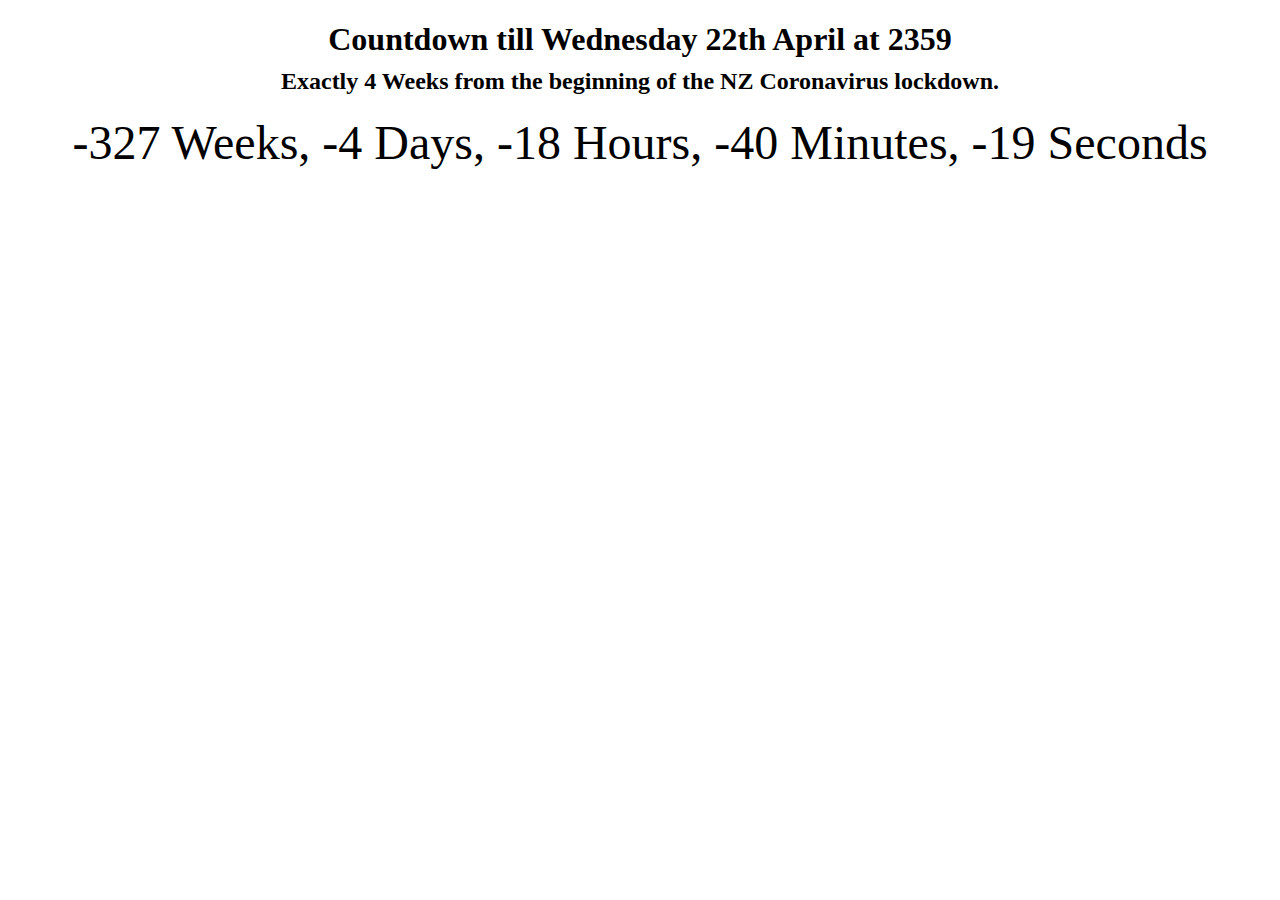
<file: countdown/index.html>
<!DOCTYPE html>
<html lang="en">
<head>
    <meta charset="UTF-8">
    <meta name="viewport" content="width=device-width, initial-scale=1.0">
    <title>NZ Lockdown Countdown</title>

    <meta property="og:title" content="End of lockdown Countdown" />
    <meta property="og:type" content="website" />
    <!-- <meta property="og:image" content="https://i.imgur.com/BCKlYFQ.jpg" /> -->
    <meta property="og:description" content="A live countdown timer till the end of the NZ lockdown"/>


    <style>
        body{
            font-family:Verdana;
            text-align: center;
        }

        #timeRemaining{
            font-size: 3em;
            display: block;
        }

        #endStatement{
            margin-bottom: 10px;
        }

        #endSubtitle{
            margin-top: 10px;
        }
    </style>
</head>
<body>
    <h1 id="endStatement">Countdown till 22nd April at 2359</h1>
    <h2 id="endSubtitle">Countdown till 22nd April at 2359</h2>

    <span id="timeRemaining"><span id="weeks">?</span> Weeks, <span id="days">?</span> Days, <span id="hours">?</span> Hours, <wbr><span id="minutes">?</span> Minutes, <wbr><span id="seconds">?</span> Seconds</span>
    <script>

        const appendedMessage = "Exactly 4 Weeks from the beginning of the NZ Coronavirus lockdown."
        const endDate = new Date(2020, 3, 22, 23, 59, 0, 0);
        let currDate = new Date();
        let seconds = Math.floor((endDate.getTime() - currDate.getTime())/1000);
        

        let months = ["January", "February", "March", "April", "May", "June", "July", "August", "September", "October", "November", "December"];
        let days = ["Sunday", "Monday", "Tuesday", "Wednesday", "Thursday", "Friday", "Saturday"];
        let suffixs = ["st", "nd", "rd", "th"];

        let endNumber = endDate.getDate()
        let dayOfMonth;

        if(1 <= endNumber && endNumber <= 3){
            dayOfMonth = endNumber+suffixs[endNumber-1]
            
        }else{
            dayOfMonth = endNumber+suffixs[3]
            
        } 


        document.getElementById("endStatement").innerHTML = `Countdown till ${days[endDate.getDay()]} ${dayOfMonth} ${months[endDate.getMonth()]} at ${endDate.getHours()}${endDate.getMinutes()}`;
        document.getElementById("endSubtitle").innerHTML = appendedMessage;

        updateTime()

        setInterval(updateTime, 1000)
        function updateTime() {
            console.log(seconds);
            
            document.getElementById("seconds").innerHTML = seconds % 60;
            document.getElementById("minutes").innerHTML = Math.floor(seconds/60) % 60;
            document.getElementById("hours").innerHTML = Math.floor(seconds/3600) % 24;
            document.getElementById("days").innerHTML = Math.floor(seconds/86400) % 7;
            document.getElementById("weeks").innerHTML = Math.floor(seconds/604800);

            seconds--;

        }





    </script>

</body>
</html>
</file>
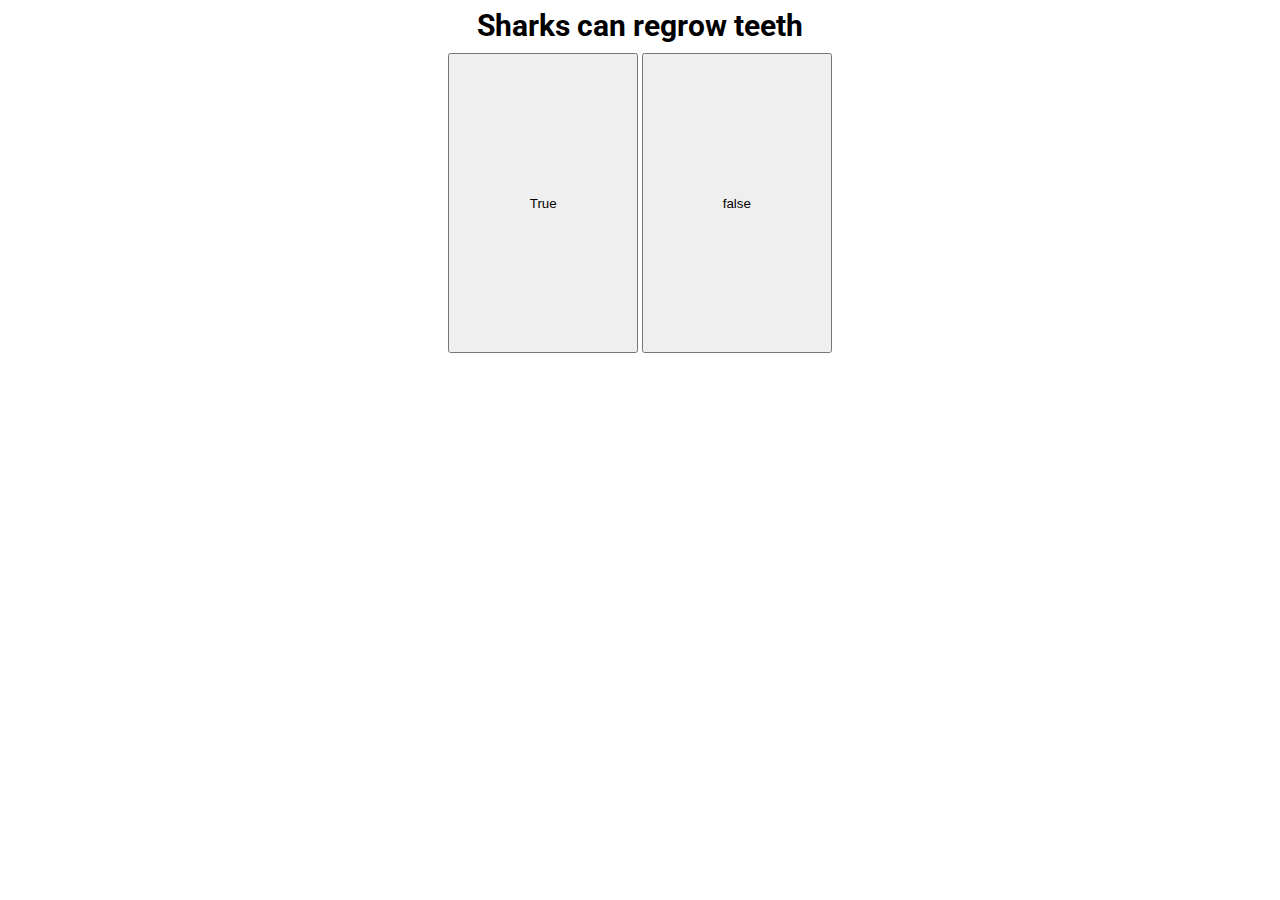
<file: mathsQuiz/index.html>
<!DOCTYPE html>
<html lang="en" dir="ltr">
  <head>
    <meta charset="utf-8">
    <title>Math Test</title>
    <link rel="stylesheet" href="main.css">
  </head>
  <body>
    <div class="container">
      <h1 id="question">Question</h1>
      <button type="button" class="answerButton" id="buttonTrue"  onClick="questionAnswered(true);">True</button>
      <button type="button" class="answerButton" id="buttonFalse" onClick="questionAnswered(false);">false</button>
    </div>
    <script type="text/javascript" src="main.js"></script>
  </body>
</html>
</file>
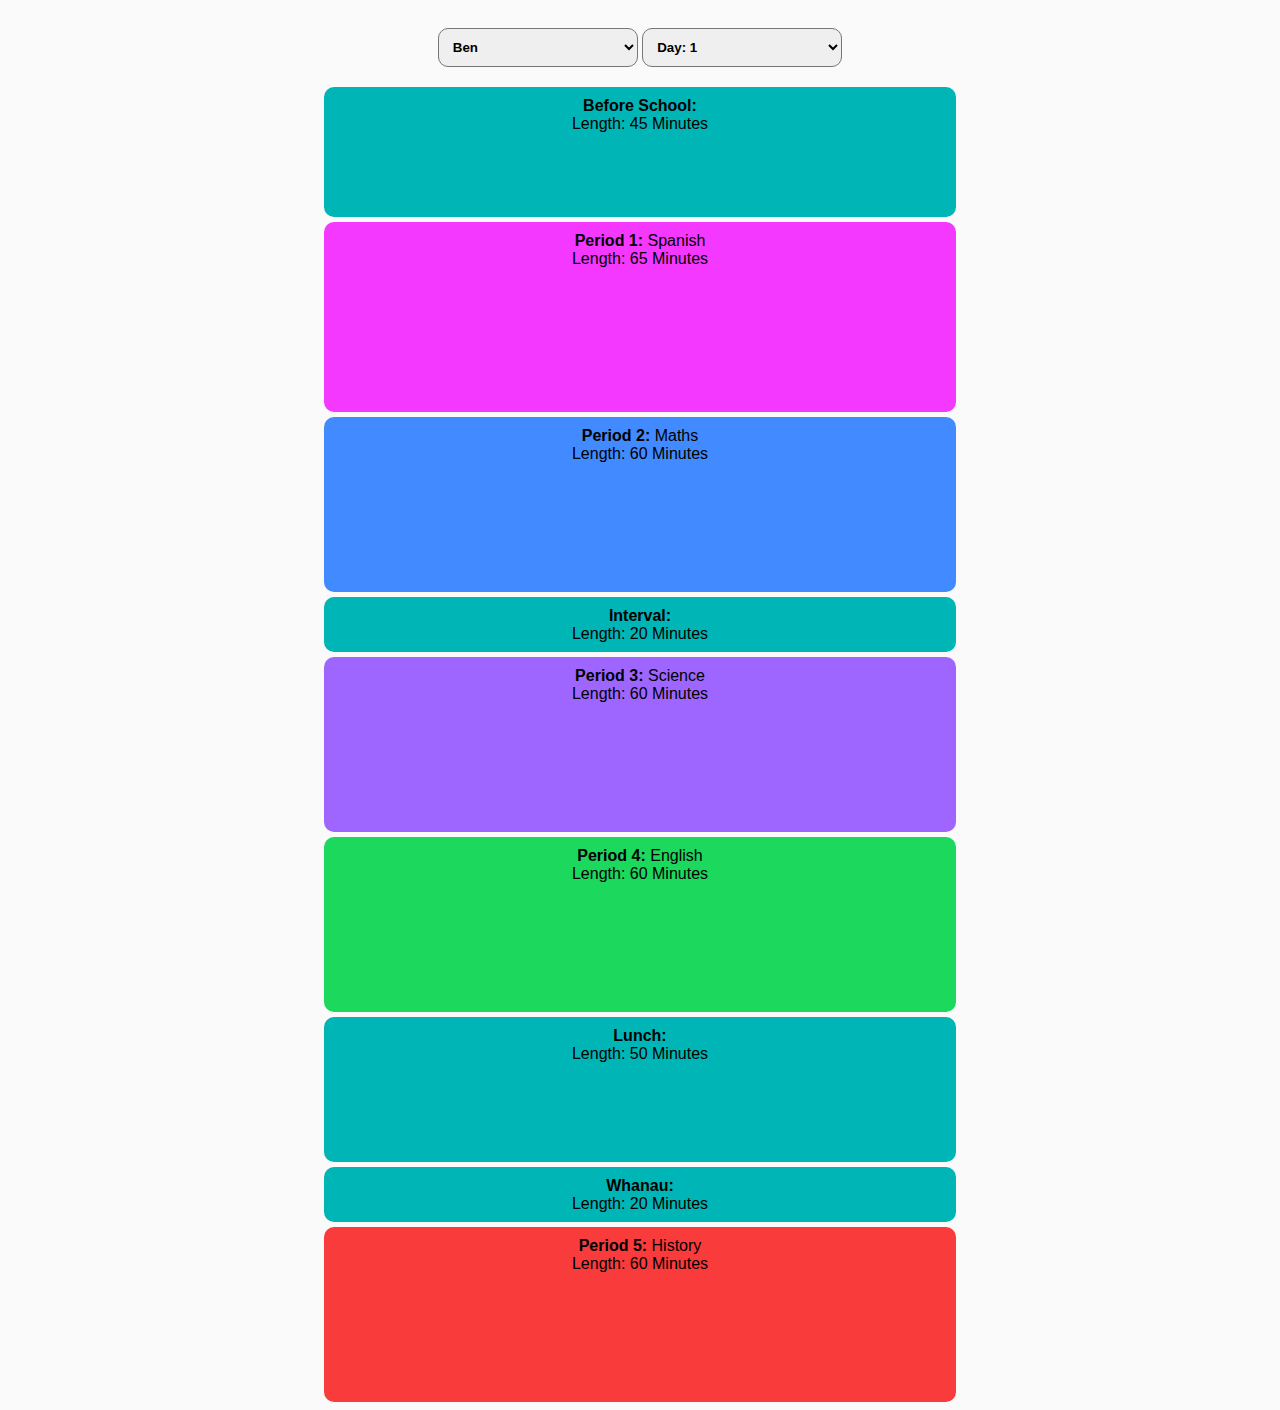
<file: Timetable/index.html>
<!DOCTYPE html>
<html lang="en" dir="ltr">
  <head>
    <meta charset="utf-8">
    <title>El Horario12</title>
    <link rel="stylesheet" href="main.css">
    <!-- <script src="https://ajax.googleapis.com/ajax/libs/jquery/3.4.1/jquery.min.js"></script> -->
    <script src="jquery.min.js"></script>
    <!-- <link href="https://fonts.googleapis.com/css?family=Lato|Montserrat" rel="stylesheet"> -->
    <script src="main.js" type="text/javascript"></script>
  </head>
  <body>
    <div id="controls">
      <select id="personChoice"></select>
      <select id="dayChoice"></select>
    </div>
  <div id="timetableWrapper">

  </div>
  </body>
</html>
</file>
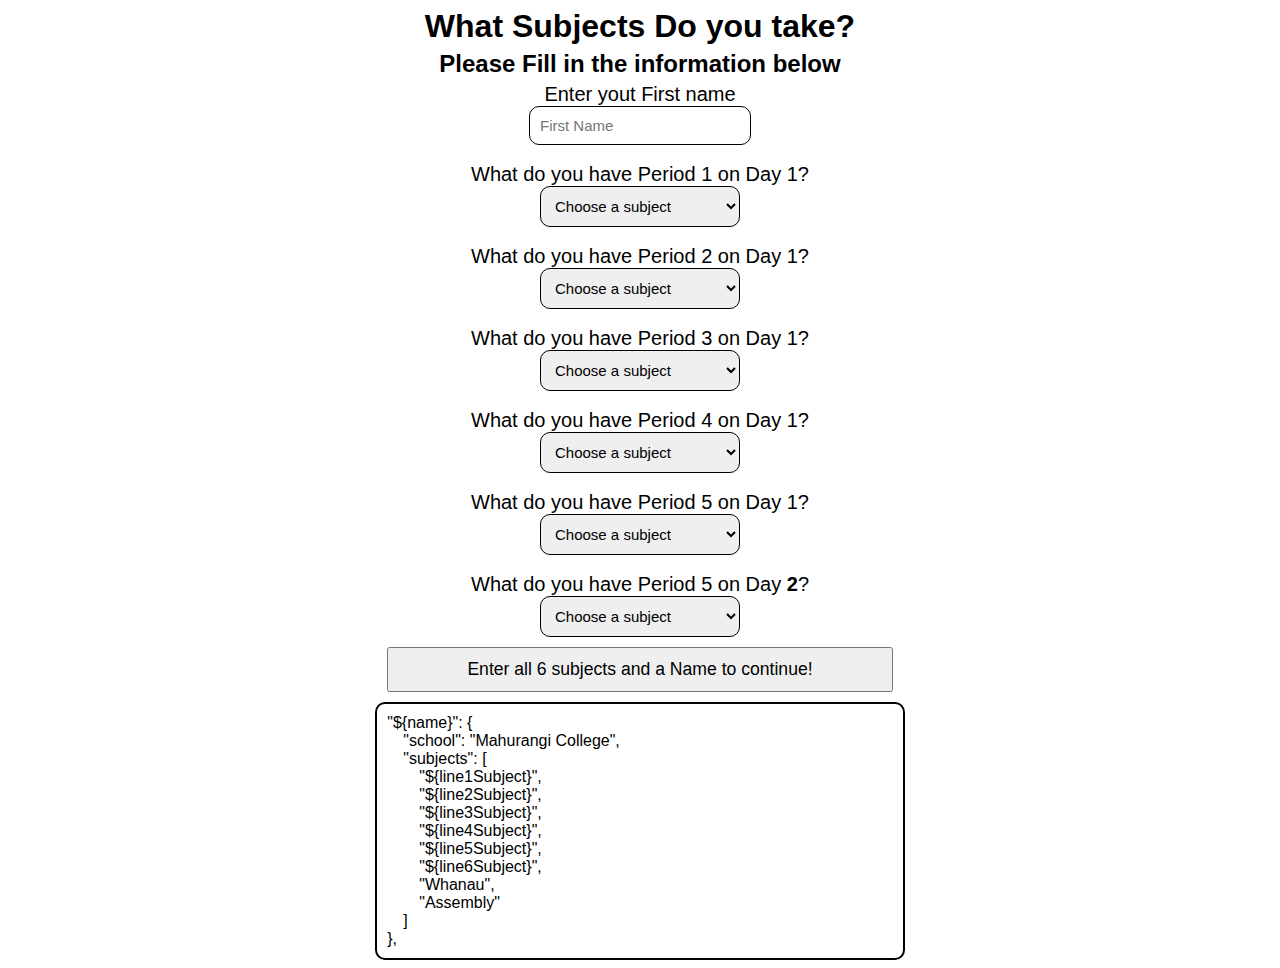
<file: Timetable/jsonCreator/index.html>
<!DOCTYPE html>
<html lang="en" dir="ltr">
  <head>
    <meta charset="utf-8">
    <title>Information Addition</title>
    <script src="https://ajax.googleapis.com/ajax/libs/jquery/3.4.1/jquery.min.js"></script>
    <script src="script.js"></script>
    <style media="screen">
      .wrapper{
        margin: 0 auto;
        width: 80%;
        text-align: center;
        font-family: sans-serif;
      }

      .jsonDiv{
        margin: 0 auto;
        padding: 10px;
        border: 2px black solid;
        border-radius: 10px;
        width: 50%;
      }

      .wrapper > span{
        font-size: 20px;
      }

      .wrapper > select, .wrapper > input{
        width: 200px;
        padding: 10px;
        border-radius: 10px;
        border: 1px black solid;
        font-size: 15px;
      }

      #jsonOutput{
        text-align: left;
        margin: 0;
      }

      #continueButton{
        margin: 10px;
        padding: 10px;
        width: 50%;
        font-size: 1.1em;
      }

      .continueButtonDisabled{cursor: not-allowed;}
      .continueButtonEnabled{cursor:pointer;}

      .formGood{
        background-color: #44e233;
      }

      .formBad{
        background-color: #ff4242;
      }

      h1, h2{
        margin: 5px;
      }


    </style>
  </head>
  <body>
    <div class="wrapper">
      <h1>What Subjects Do you take?</h1>
      <h2>Please Fill in the information below</h2>

      <span>Enter yout First name</span><br>
      <input id="nameField" type="text" placeholder="First Name"><br><br>

      <span>What do you have Period 1 on Day 1?</span><br>
      <select id="line2" onchange="updatedValue(2)" class="subjectChoice"> <option disabled selected value="no">Choose a subject</option> </select><br><br>

      <span>What do you have Period 2 on Day 1?</span><br>
      <select id="line1" onchange="updatedValue(1)" class="subjectChoice"> <option disabled selected value="no">Choose a subject</option> </select><br><br>

      <span>What do you have Period 3 on Day 1?</span><br>
      <select id="line3" onchange="updatedValue(3)" class="subjectChoice"> <option disabled selected value="no">Choose a subject</option> </select><br><br>

      <span>What do you have Period 4 on Day 1?</span><br>
      <select id="line4" onchange="updatedValue(4)" class="subjectChoice"> <option disabled selected value="no">Choose a subject</option> </select><br><br>

      <span>What do you have Period 5 on Day 1?</span><br>
      <select id="line5" onchange="updatedValue(5)" class="subjectChoice"> <option disabled selected value="no">Choose a subject</option> </select><br><br>

      <span>What do you have Period 5 on Day <b>2</b>?</span><br>
      <select id="line6" onchange="updatedValue(6)" class="subjectChoice"> <option disabled selected value="no">Choose a subject</option> </select><br>

      <button id="continueButton" class="continueButtonDisabled" type="button" name="button">Enter all 6 subjects and a Name to continue!</button>

      <div class="jsonDiv">
        <p id="jsonOutput">
          "${name}": { <br>
            &emsp;"school": "Mahurangi College", <br>
            &emsp;"subjects": [ <br>
            &emsp;&emsp;"${line1Subject}", <br>
            &emsp;&emsp;"${line2Subject}", <br>
            &emsp;&emsp;"${line3Subject}", <br>
            &emsp;&emsp;"${line4Subject}", <br>
            &emsp;&emsp;"${line5Subject}", <br>
            &emsp;&emsp;"${line6Subject}", <br>
            &emsp;&emsp;"Whanau", <br>
            &emsp;&emsp;"Assembly"<br>
          &emsp;]<br>
          },
        </div>
      </div>
    </div>


  </body>
</html>
</file>
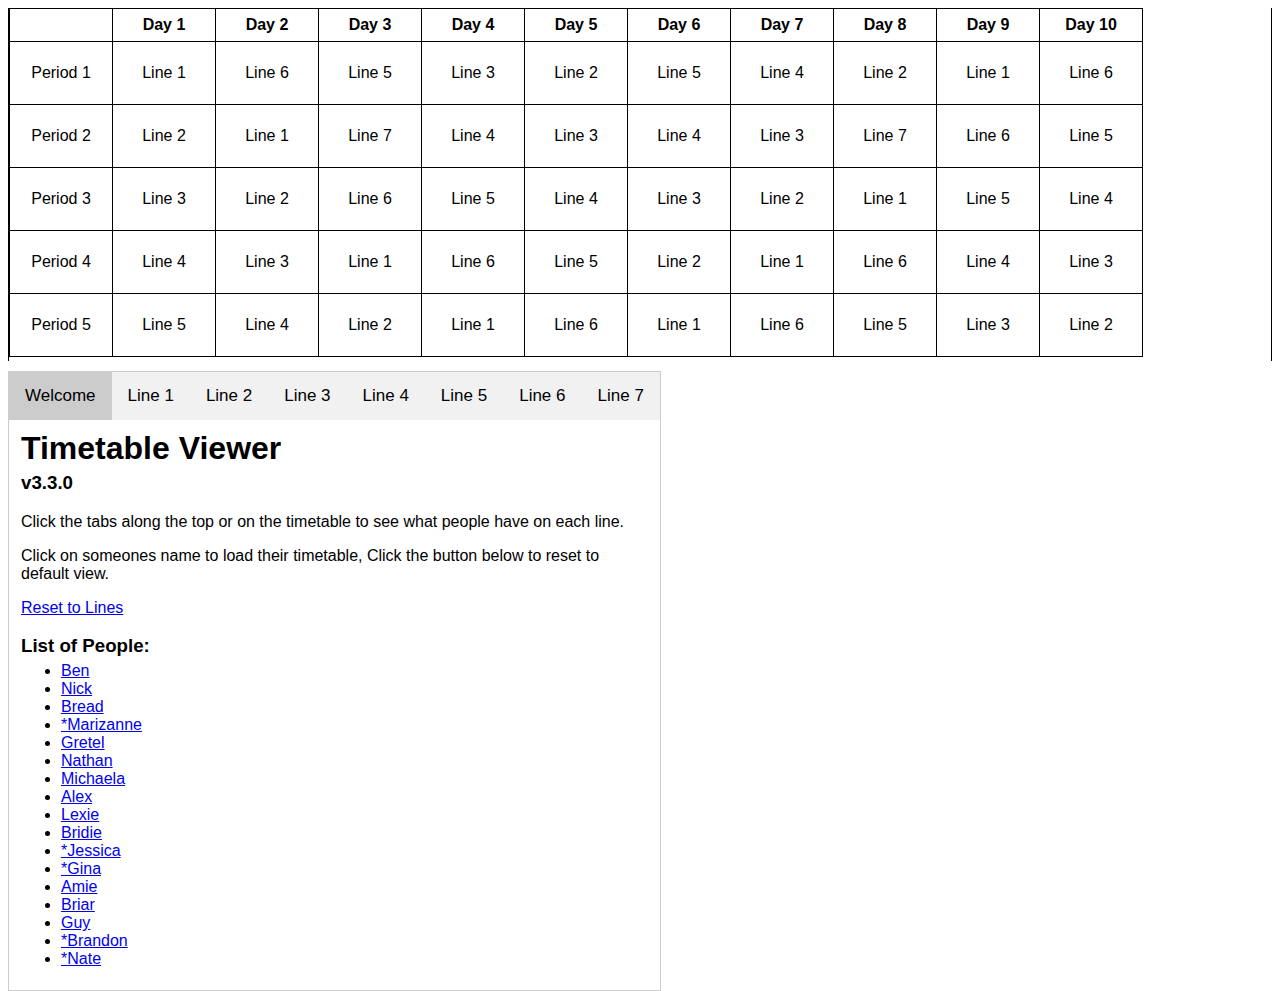
<file: Timetable/TimetableV3/index.html>
<!DOCTYPE html>
<html lang="en" dir="ltr">
  <head>
    <meta charset="utf-8">
    <meta name="viewport" content="width=device-width, initial-scale=1">

    <title>Timetable</title>
    <link rel="stylesheet" href="main.css">
    <script src="https://ajax.googleapis.com/ajax/libs/jquery/3.4.1/jquery.min.js"></script>
    <script src="data.js"></script>
    <script src="main.js"></script>

    <style id="highlightLineStyle"></style>
  </head>
  <body onhashchange="changedHash()">
    <div class="tableWrapper"><table id="timetable">
    </table></div>
    <div class="infoPanel">
      <button class="tablinks" id="welcomeTabLink" onclick="openTab('welcomeTab')">Welcome</button><!--
      --><button class="tablinks" id="line1TabLink" onclick="openTab('line1Tab')">Line 1</button><!--
      --><button class="tablinks" id="line2TabLink" onclick="openTab('line2Tab')">Line 2</button><!--
      --><button class="tablinks" id="line3TabLink" onclick="openTab('line3Tab')">Line 3</button><!--
      --><button class="tablinks" id="line4TabLink" onclick="openTab('line4Tab')">Line 4</button><!--
      --><button class="tablinks" id="line5TabLink" onclick="openTab('line5Tab')">Line 5</button><!--
      --><button class="tablinks" id="line6TabLink" onclick="openTab('line6Tab')">Line 6</button><!--
      --><button class="tablinks" id="line7TabLink" onclick="openTab('line7Tab')">Line 7</button>
      <div id="welcomeTab" class="tabcontent">
        <h1 class="welcomeTitle">Timetable Viewer</h1>
        <h3 class="welcomeSubtitle">v3.3.0</h3>
        <p>Click the tabs along the top or on the timetable to see what people have on each line.</p>
        <p>Click on someones name to load their timetable, Click the button below to reset to default view.</p>
        <a href="#">Reset to Lines</a>

        <h3 class="peopleListTitle">List of People:</h3>
        <ul id="PeopleList">
        </ul>
      </div>

      <div id="line1Tab" class="tabcontent">
        <h1>Line 1 Classes</h1>
      </div>
      <div id="line2Tab" class="tabcontent">
        <h1>Line 2 Classes</h1>
      </div>

      <div id="line3Tab" class="tabcontent">
        <h1>Line 3 Classes</h1>
      </div>

      <div id="line4Tab" class="tabcontent">
        <h1>Line 4 Classes</h1>
      </div>

      <div id="line5Tab" class="tabcontent">
        <h1>Line 5 Classes</h1>
      </div>

      <div id="line6Tab" class="tabcontent">
        <h1>Line 6 Classes</h1>
      </div>

      <div id="line7Tab" class="tabcontent">
        <h1>Wednesday Period 2</h1>
        <h2>Assembly</h2>
        <h4>Auditorium</h4>
        <ul>
          <li><a id="giveLink" href="javascript:void(0);">Literally Everyone</a></li>
        </ul>
        <img id="giveGif" src="./content/give.gif" alt="Never Gonna Give you up" style="display: none;">
      </div>

    </div>
  </body>
</html>
</file>
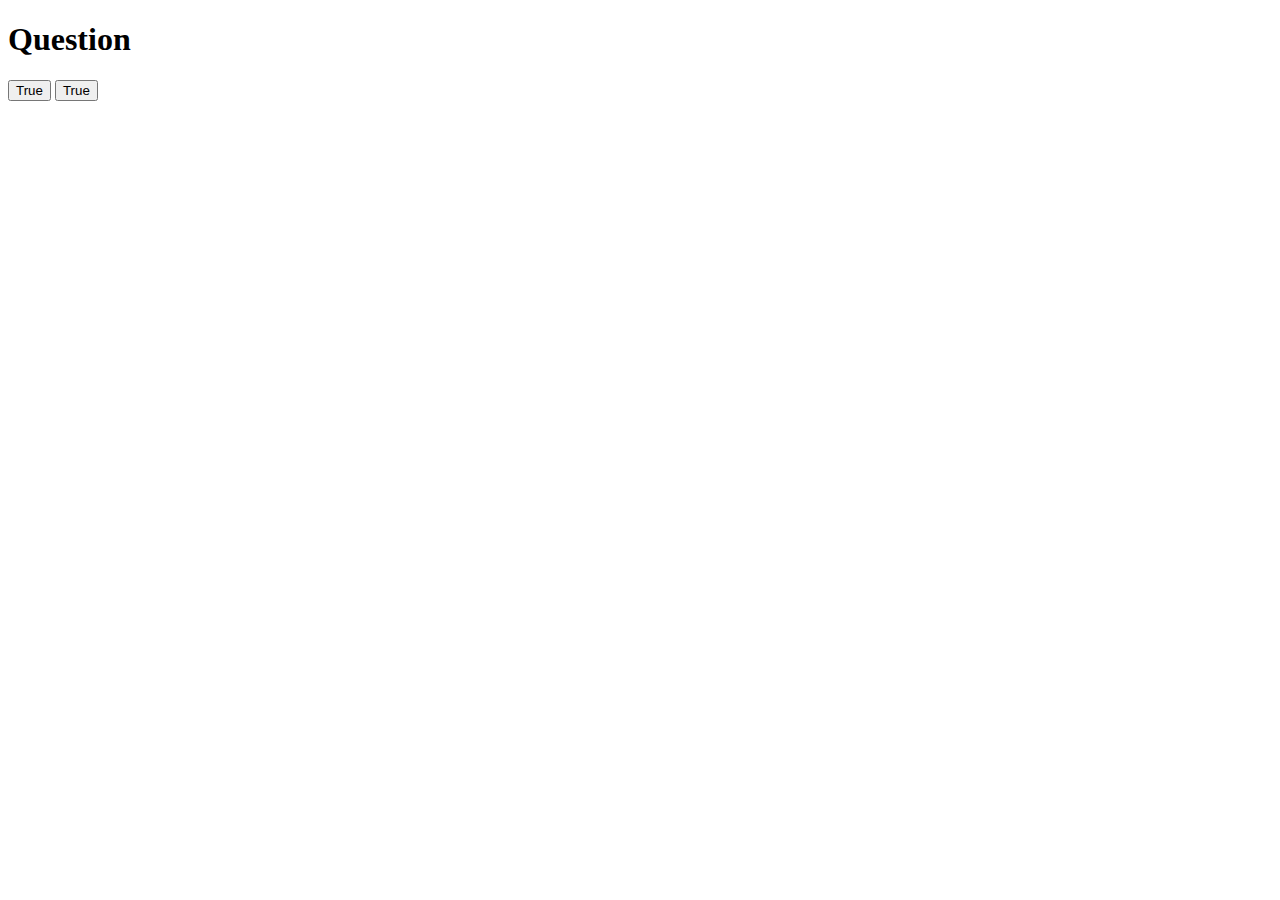
<file: mathsQuiz/mathTestThing.html>
<!DOCTYPE html>
<html lang="en" dir="ltr">
  <head>
    <meta charset="utf-8">
    <title>Math Test</title>
  </head>
  <body>
    <div class="container">
      <h1>Question</h1>
      <h2 id="question"></h2>
      <button type="button" class="answerButton" id="buttonTrue"  onClick="answer(true);">True</button>
      <button type="button" class="answerButton" id="buttonFalse" onClick="answer(false);">True</button>
    </div>
  </body>
</html>
</file>
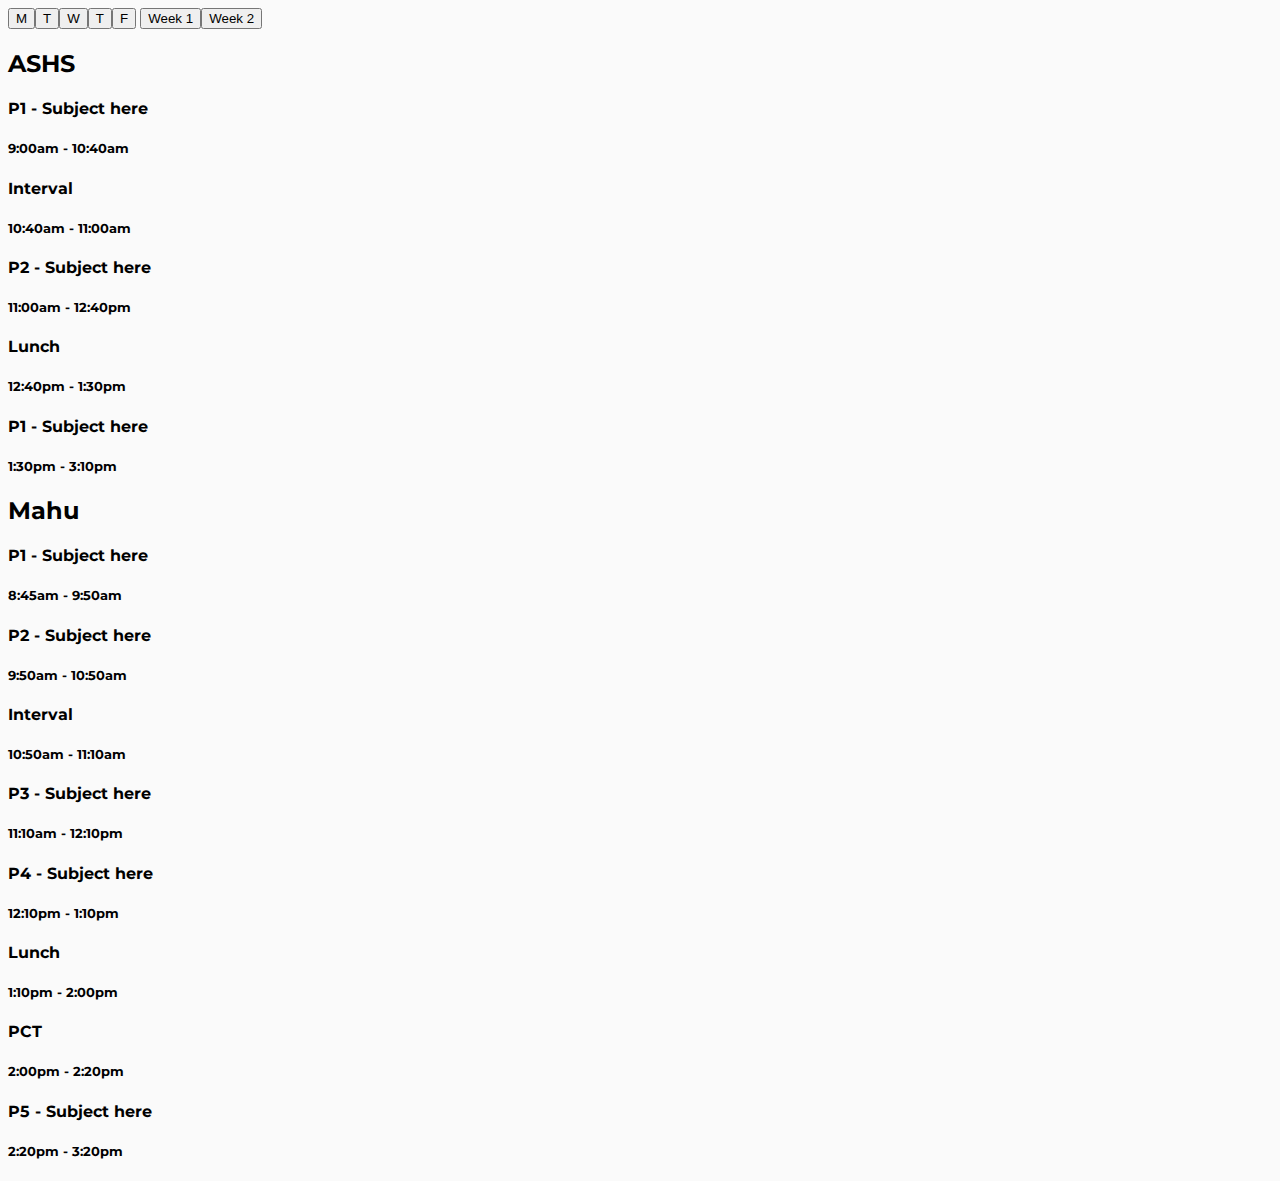
<file: Timetable/index1.html>
<!DOCTYPE html>
<html lang="en" dir="ltr">
  <head>
    <meta charset="utf-8">
    <title>El Horario1</title>
    <link rel="stylesheet" href="main.css">
    <link href="https://fonts.googleapis.com/css?family=Lato|Montserrat" rel="stylesheet">
    <script src="main.js" type="text/javascript"></script>
  </head>
  <body onload="load()">
    <div class="wrapper">

      <div class="options">
        <div class="options-wrapper">
          <button onclick="changeDay(0)" id="dayButton0" class="dayButton">M</button><!--
       --><button onclick="changeDay(1)" id="dayButton1" class="dayButton">T</button><!--
       --><button onclick="changeDay(2)" id="dayButton2" class="dayButton">W</button><!--
       --><button onclick="changeDay(3)" id="dayButton3" class="dayButton">T</button><!--
       --><button onclick="changeDay(4)" id="dayButton4" class="dayButton">F</button>
          <button onclick="checkBox(1)" id="weekButton1" class="dayButton activeDayButton">Week 1</button><!--
       --><button onclick="checkBox(2)" id="weekButton2" class="dayButton">Week 2</button>

       </div><!--
      --></div><!--
      --><div class="box">


        <div class="left">
          <div class="hehe">
            <h2>ASHS</h2>
          </div>
          <div id="ashsEarly">

          </div>
          <div id="ashsP1" class="cube"> <!-- P1 -->
            <h4>P1 - Subject here</h4>
            <h5>9:00am - 10:40am</h5>
          </div>
          <div id="ashsInterval" class="cube break"> <!-- Interval -->
            <h4>Interval</h4>
            <h5>10:40am - 11:00am</h5>
          </div>
          <div id="ashsP2"class="cube"> <!-- P2 -->
            <h4 >P2 - Subject here</h4>
            <h5>11:00am - 12:40pm</h5>
          </div>
          <div id="ashsLunch" class="cube break"> <!-- Lunch -->
            <h4>Lunch</h4>
            <h5>12:40pm - 1:30pm</h5>
          </div>
          <div id="ashsP3" class="cube"> <!-- P3 -->
            <h4>P1 - Subject here</h4>
            <h5>1:30pm - 3:10pm</h5>
          </div>
        </div><!-- Left Box -->
        <div class="right">
          <div class="haha">
                  <h2>Mahu</h2>
                </div>
          <div id="mahuP1" class="cube"> <!-- P1 -->
            <h4>P1 - Subject here</h4>
            <h5>8:45am - 9:50am</h5>
          </div>
          <div id="mahuP2" class="cube"> <!-- P1 -->
            <h4>P2 - Subject here</h4>
            <h5>9:50am - 10:50am</h5>
          </div>
          <div id="mahuInterval" class="cube break"> <!-- P1 -->
            <h4>Interval</h4>
            <h5>10:50am - 11:10am</h5>
          </div>
          <div id="mahuP3" class="cube"> <!-- P1 -->
            <h4>P3 - Subject here</h4>
            <h5>11:10am - 12:10pm</h5>
          </div>
          <div id="mahuP4" class="cube"> <!-- P1 -->
            <h4>P4 - Subject here</h4>
            <h5>12:10pm - 1:10pm</h5>
          </div>
          <div id="mahuLunch" class="cube break "> <!-- P1 -->
            <h4>Lunch</h4>
            <h5>1:10pm - 2:00pm</h5>
          </div>
          <div id="mahuPCT" class="cube pct"> <!-- P1 -->
            <h4>PCT</h4>
            <h5>2:00pm - 2:20pm</h5>
          </div>
          <div id="mahuP5" class="cube"> <!-- P1 -->
            <h4>P5 - Subject here</h4>
            <h5>2:20pm - 3:20pm</h5>
          </div>
        </div> <!-- Right Box -->
      </div>
    </div>


    <p id="demo"></p>
  </body>
</html>
</file>
<file: mathsQuiz/main.css>
@import url('https://fonts.googleapis.com/css?family=Roboto&display=swap');

.answerButton{
  height: 300px;
  width: 30%
}

.container{
  width: 50%;
  margin-left: auto;
  margin-right: auto;
  text-align: center;
}

#question{
  font-size: 30px;
  margin: 0 0 10px 0 ;
  font-family: 'Roboto', sans-serif;
}

.loserMessage{
  font-size: 10em;
  color: #0366fc;
  font-family: 'Roboto', sans-serif;
}
body{
  text-align: center;
}
</file>
<file: Timetable/main.css>
/*
font-family: 'Lato', sans-serif;
font-family: 'Montserrat', sans-serif;
*/


/* Ho */

body{
  font-family: 'Montserrat', sans-serif;
  background-color: #fafafa;
}

#controls{
  margin-left: auto;
  margin-right: auto;
  text-align: center;
  padding: 20px;
}

#controls>select{
  width: 200px;
  padding: 10px;
  font-weight: bold;
  border-radius: 10px;
}

.lessonBox{
  background-color: grey;
  border-radius: 10px;
  margin-bottom: 5px;
}

.lessonBox > div{
  padding: 10px;
}

#timetableWrapper{
  text-align: center;
  width: 50%;
  margin-left: auto;
  margin-right: auto;
}




/*  */
</file>
<file: Timetable/TimetableV3/main.css>
html{
  font-family: Arial;
}

table{
  border-collapse: collapse;
  text-align: center;
  display: inline-block;
  width: 100%;
}

th, td{
  border: 1px black solid;
}

td, th{
  min-width: 100px;
  height: 30px;
}

td:hover{
  background-color: #ddd;
  transition: .3s;
}

td{
  height: 60px;
  cursor: pointer;
}

.tableWrapper{
  display:inline-block;
  border: 0;
}

/* .infoPanel > button{
  background-color: red;
  border: 0;
  cursor: pointer;
  padding: 20px;

}*/
.infoPanel{
  margin-left: 20px;
  display: inline-block;
  position: absolute;
  overflow: hidden;
  border: 1px solid #ccc;
  background-color: #FFF;
  max-width: 651px;
}


/* Style the tab */
/* .tab {
  overflow: hidden;
  border: 1px solid #ccc;
  background-color: #f1f1f1;
} */

/* Style the buttons inside the tab */
.tablinks {
  background-color: #f1f1f1;
  float: left;
  border: none;
  outline: none;
  cursor: pointer;
  padding: 14px 16px;
  font-size: 17px;
  margin-bottom: 10px;
}

/* Change background color of buttons on hover */
.tablinks:hover {
  background-color: #ddd;
}

/* Create an active/current tablink class */
.tablinks.active {
  background-color: #ccc;
}

/* Style the tab content */
.tabcontent {
  display: none;
  padding: 6px 12px;
}

.tabcontent h2{
  margin-bottom: 5px;
  font-size:
}
.tabcontent h4{
  margin: 0;
}
.tabcontent ul{
  margin-top: 5px;
}

.welcomeTitle{
  margin-bottom: 5px;
}

.welcomeSubtitle{
  margin-top: 0;
}

.tabcontent a, .tabcontent a:visited{
  color: #0000EE;
}

.peopleListTitle{
  margin-bottom: 5px;
}


/* Styleing the classes */

.classContainer{
  background-color: #1CB5FF;
  padding: 5px 0 20px 20px;
  border-radius: 15px;
  margin-top: 10px;
}

.classContainer:hover{
  background-color: #45C1FF;
  transition: 0.1s;
}

.classContainer a:hover{
  background-color: #0E66E8;
}

.classContainer a{
  padding: 7px;
  background-color: #0A7AB3;
  color: #fff;
  border-radius: 9px;
  text-decoration: none;
  /* margin: 15px 0; */
  margin-right: 2px;
}

.classContainer a:visited{
  color: #fff;
}

.classContainer div{
  margin-top: 15px;

}


/* Responsiveness */
@media screen and (max-width: 1830px) {
  .infoPanel{
    display: block;
    position: absolute;
    margin: 10px;
    margin-left: 0;
  }
  .tableWrapper{
    overflow-x: auto;
    display: block;
    border: 1px black solid;
    border-top: 0;
    border-bottom: 0;
  }
}

@media screen and (max-width: 678px){
  .tablinks{
    display: block;
    margin: 0;
    padding: 12px 0;
    width: 25%;
  }
}
</file>
